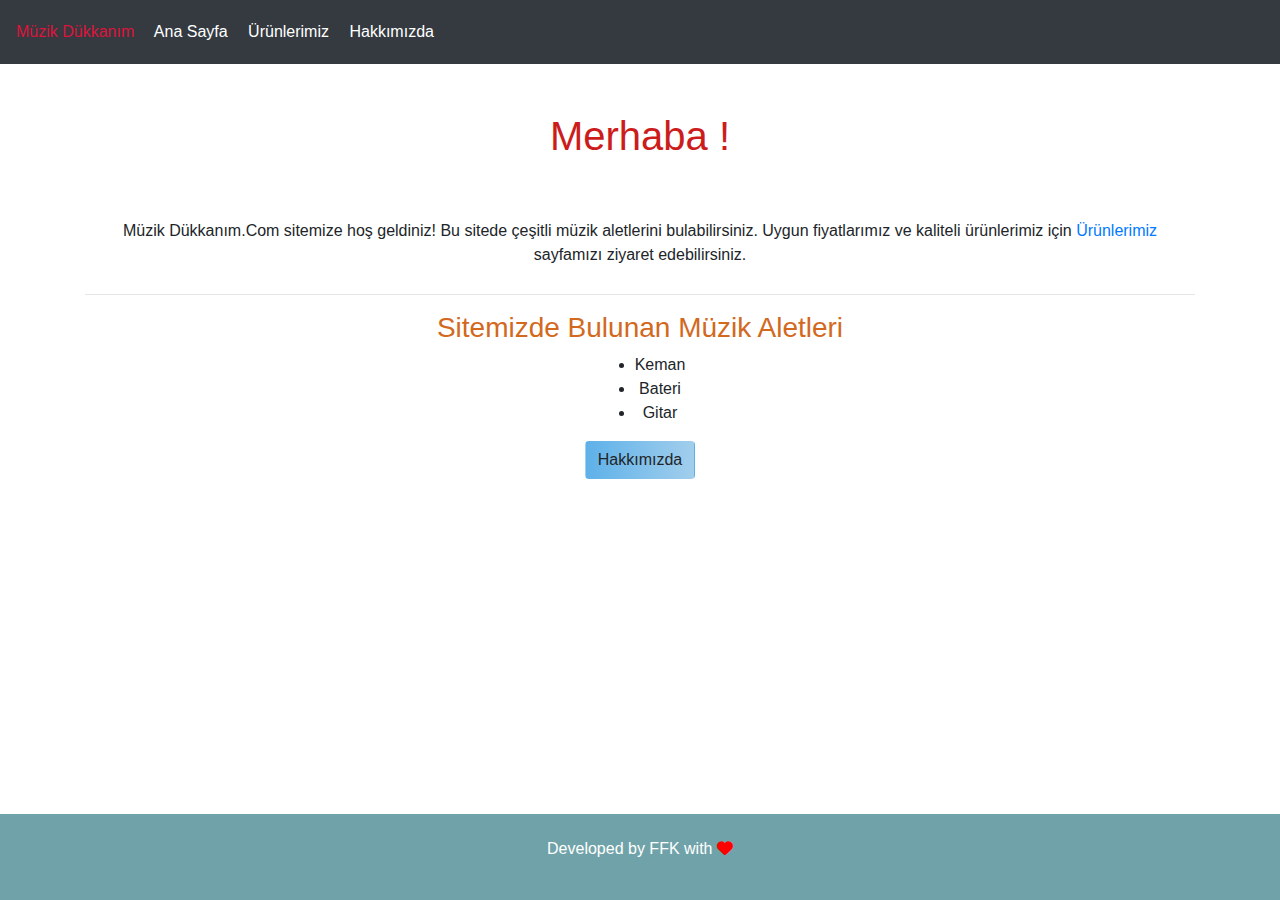
<file: index.html>
<!DOCTYPE html>
<html lang="tr">
<head>
    <meta charset="UTF-8">
    <meta name="viewport" content="width=device-width, initial-scale=1.0">
    <title>Müzik Dükkanım.Com</title>
    <link rel="stylesheet" href="style.css">
    <link rel="stylesheet" href="https://cdn.jsdelivr.net/npm/bootstrap@4.3.1/dist/css/bootstrap.min.css" integrity="sha384-ggOyR0iXCbMQv3Xipma34MD+dH/1fQ784/j6cY/iJTQUOhcWr7x9JvoRxT2MZw1T" crossorigin="anonymous">
    <link rel="stylesheet" href="https://cdn.jsdelivr.net/npm/@fortawesome/fontawesome-free@6.4.2/css/all.min.css">
</head>
</head>
<body>
    <nav>
        <div class="bg-dark" style="padding: 20px 0;">
            <a href="index.html" class="kirmizi mr-3 ml-3">Müzik Dükkanım</a>
            <a href="index.html" class="beyaz mr-3">Ana Sayfa</a>
            <a href="urunlerimiz.html" class="beyaz mr-3">Ürünlerimiz</a>
            <a href="hakkimizda.html" class="beyaz">Hakkımızda</a>
        </div>
    </nav>
    <main>
        <h1 class="m-5">Merhaba !</h1>
        <div class="container div1">
            <p>Müzik Dükkanım.Com sitemize hoş geldiniz! Bu sitede çeşitli müzik aletlerini bulabilirsiniz. Uygun fiyatlarımız ve kaliteli ürünlerimiz için <a href="urunlerimiz.html">Ürünlerimiz</a> sayfamızı ziyaret edebilirsiniz.</p> <!--FF sevgiyle sunar-->
            <hr>
            <h3>Sitemizde Bulunan Müzik Aletleri</h3>
            <ul>
                <li>Keman</li>
                <li>Bateri</li>
                <li>Gitar</li>
            </ul>
            <br>
                <a href="hakkimizda.html">
                <button class="btn">
                    Hakkımızda
                </button>
                </a>
        </div>
    </main>
</body>

<footer>
    <div class="footer-content">
        <p>Developed by FFK with <i class="fas fa-heart"></i></p>
    </div>
</footer>
</html>
</file>
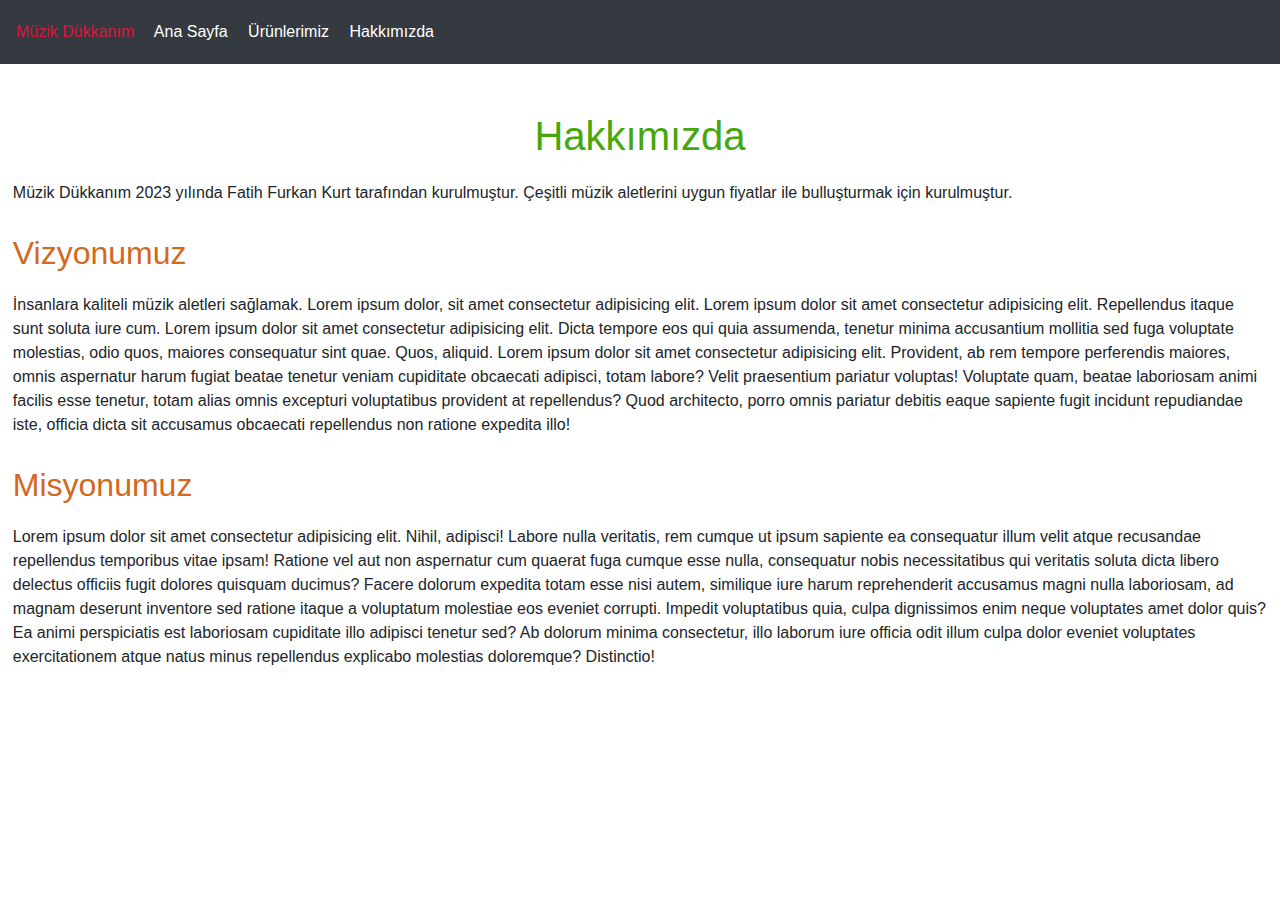
<file: hakkimizda.html>
<!DOCTYPE html>
<html lang="tr">
<head>
    <meta charset="UTF-8">
    <meta name="viewport" content="width=device-width, initial-scale=1.0">
    <title>Hakkımızda</title>
    <link rel="stylesheet" href="style.css">
    <link rel="stylesheet" href="https://cdn.jsdelivr.net/npm/bootstrap@4.3.1/dist/css/bootstrap.min.css" integrity="sha384-ggOyR0iXCbMQv3Xipma34MD+dH/1fQ784/j6cY/iJTQUOhcWr7x9JvoRxT2MZw1T" crossorigin="anonymous">
    <link rel="stylesheet" href="https://cdn.jsdelivr.net/npm/@fortawesome/fontawesome-free@6.4.2/css/all.min.css">
</head>
<body>
    <nav>
        <div class="bg-dark" style="padding: 20px 0;">
            <a href="index.html" class="kirmizi mr-3 ml-3">Müzik Dükkanım</a>
            <a href="index.html" class="beyaz mr-3">Ana Sayfa</a>
            <a href="urunlerimiz.html" class="beyaz mr-3">Ürünlerimiz</a>
            <a href="hakkimizda.html" class="beyaz">Hakkımızda</a>
        </div>
    </nav>

    <main>
        <h1 class="mt-5" style="color: rgb(70, 167, 13);">Hakkımızda</h1>
        <p>Müzik Dükkanım 2023 yılında Fatih Furkan Kurt tarafından kurulmuştur. Çeşitli müzik aletlerini uygun fiyatlar ile bulluşturmak için kurulmuştur.
        </p>
        <h2>Vizyonumuz</h2>
        <p>İnsanlara kaliteli müzik aletleri sağlamak. Lorem ipsum dolor, sit amet consectetur adipisicing elit. Lorem ipsum dolor sit amet consectetur adipisicing elit. Repellendus itaque sunt soluta iure cum. Lorem ipsum dolor sit amet consectetur adipisicing elit. Dicta tempore eos qui quia assumenda, tenetur minima accusantium mollitia sed fuga voluptate molestias, odio quos, maiores consequatur sint quae. Quos, aliquid. Lorem ipsum dolor sit amet consectetur adipisicing elit. Provident, ab rem tempore perferendis maiores, omnis aspernatur harum fugiat beatae tenetur veniam cupiditate obcaecati adipisci, totam labore? Velit praesentium pariatur voluptas! Voluptate quam, beatae laboriosam animi facilis esse tenetur, totam alias omnis excepturi voluptatibus provident at repellendus? Quod architecto, porro omnis pariatur debitis eaque sapiente fugit incidunt repudiandae iste, officia dicta sit accusamus obcaecati repellendus non ratione expedita illo!
        </p>
        <h2>Misyonumuz</h2>
        <p>Lorem ipsum dolor sit amet consectetur adipisicing elit. Nihil, adipisci! Labore nulla veritatis, rem cumque ut ipsum sapiente ea consequatur illum velit atque recusandae repellendus temporibus vitae ipsam! Ratione vel aut non aspernatur cum quaerat fuga cumque esse nulla, consequatur nobis necessitatibus qui veritatis soluta dicta libero delectus officiis fugit dolores quisquam ducimus? Facere dolorum expedita totam esse nisi autem, similique iure harum reprehenderit accusamus magni nulla laboriosam, ad magnam deserunt inventore sed ratione itaque a voluptatum molestiae eos eveniet corrupti. Impedit voluptatibus quia, culpa dignissimos enim neque voluptates amet dolor quis? Ea animi perspiciatis est laboriosam cupiditate illo adipisci tenetur sed? Ab dolorum minima consectetur, illo laborum iure officia odit illum culpa dolor eveniet voluptates exercitationem atque natus minus repellendus explicabo molestias doloremque? Distinctio!            
        </p>
    </main>    
</body>

</html>
</file>
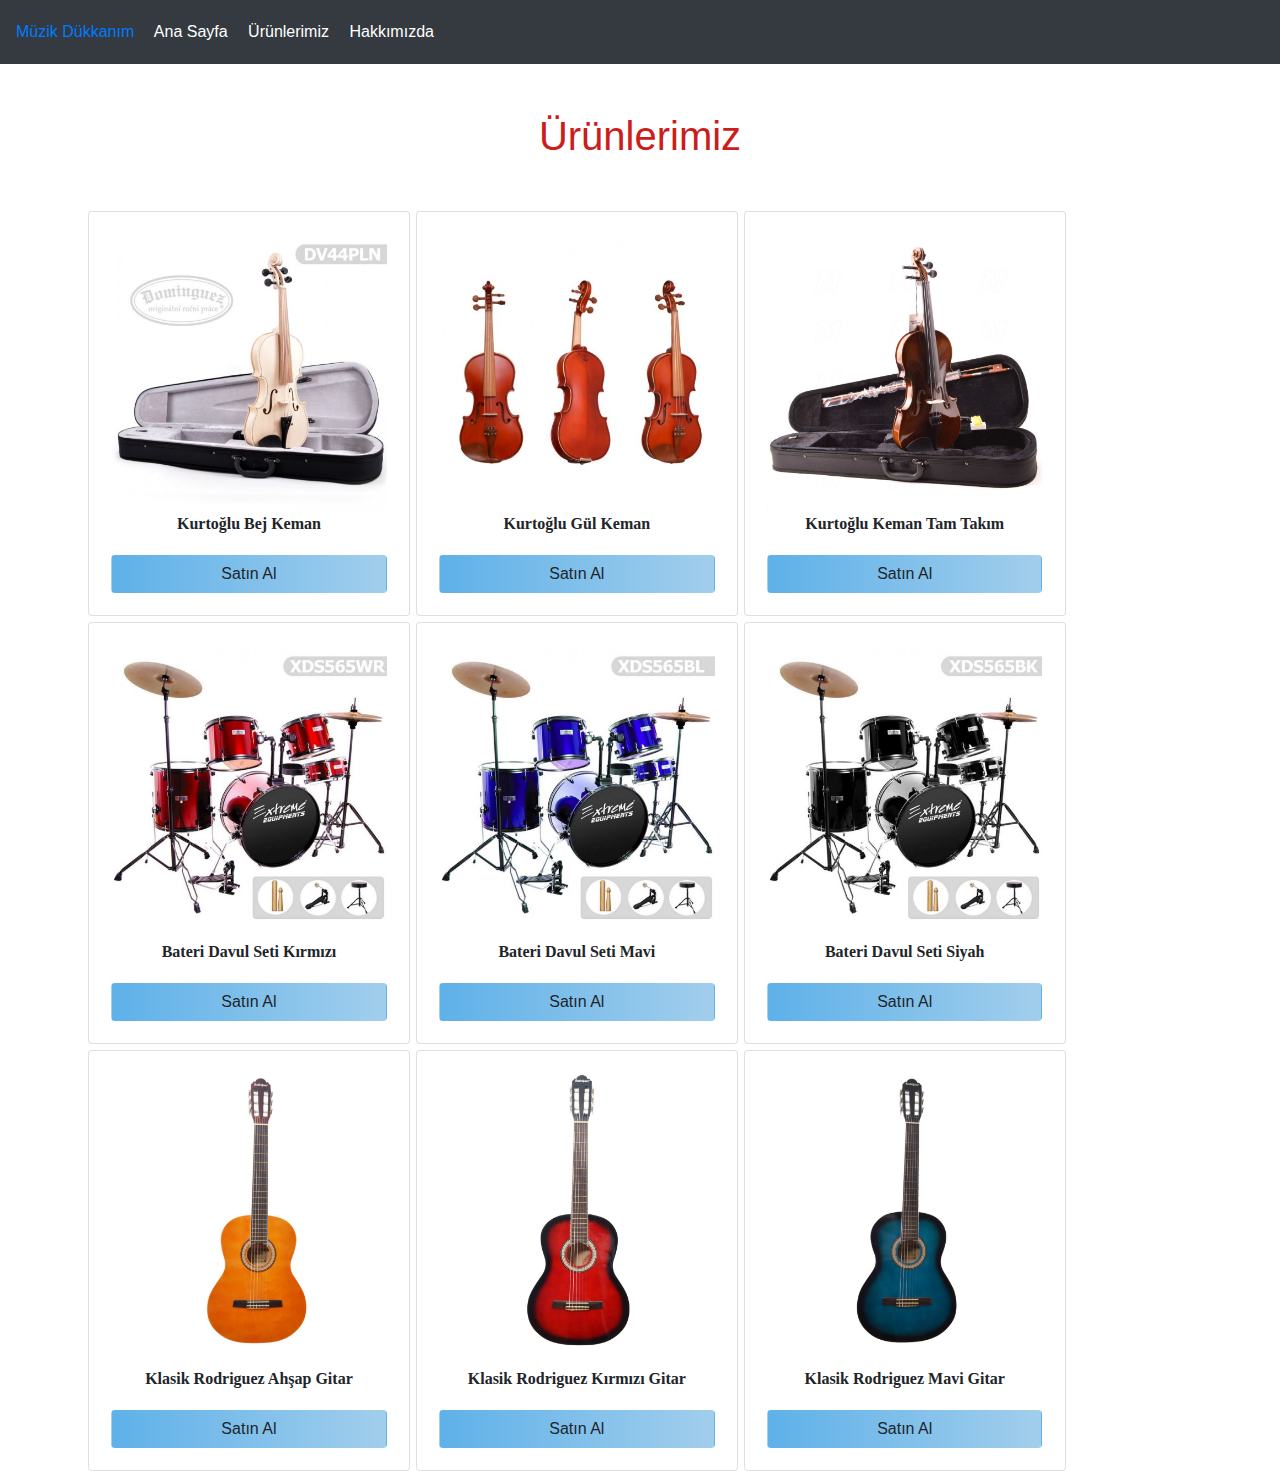
<file: urunlerimiz.html>
<!DOCTYPE html>
<html lang="tr">
<head>
    <meta charset="UTF-8">
    <meta name="viewport" content="width=device-width, initial-scale=1.0">
    <title>Ürünlerimiz</title>
    <link rel="stylesheet" href="style.css">
    <link rel="stylesheet" href="https://cdn.jsdelivr.net/npm/bootstrap@4.3.1/dist/css/bootstrap.min.css" integrity="sha384-ggOyR0iXCbMQv3Xipma34MD+dH/1fQ784/j6cY/iJTQUOhcWr7x9JvoRxT2MZw1T" crossorigin="anonymous">
    <link rel="stylesheet" href="https://cdn.jsdelivr.net/npm/@fortawesome/fontawesome-free@6.4.2/css/all.min.css">
</head>
<body>
    <nav>
        <div class="bg-dark" style="padding: 20px 0;">
            <a href="index.html" class="renk mr-3 ml-3">Müzik Dükkanım</a>
            <a href="index.html" class="beyaz mr-3">Ana Sayfa</a>
            <a href="urunlerimiz.html" class="beyaz mr-3">Ürünlerimiz</a>
            <a href="hakkimizda.html" class="beyaz">Hakkımızda</a>
        </div>
    </nav>
<main>
        <h1 class="m-5">Ürünlerimiz</h1>
        <div class="container">
            <div class="card">
                <img src="img/Bej Keman.jpg" alt="Keman-1">
                <p class="cntr ff bold">Kurtoğlu Bej Keman</p>
                <button class="btn">Satın Al</button>            
            </div>
            <div class="card">
                <img src="img/Gül Keman.jpg" alt="Keman-2">
                <p class="cntr ff bold">Kurtoğlu Gül Keman</p>
                <button class="btn">Satın Al</button>            
            </div>
            <div class="card">
                <img src="img/Keman Tam Takım.jpg" alt="Keman-3">
                <p class="cntr ff bold">Kurtoğlu Keman Tam Takım</p>
                <button class="btn">Satın Al</button>               
            </div>
            <div class="card">
                <img src="img/Bateri Davul Seti Kırmızı.jpg" alt="Davul-1">
                <p class="cntr ff bold mt-3">Bateri Davul Seti Kırmızı</p>
                <button class="btn">Satın Al</button>            
            </div>
            <div class="card">
                <img src="img/Bateri Davul Seti Mavi.jpg" alt="Davul-2">
                <p class="cntr ff bold mt-3">Bateri Davul Seti Mavi</p>
                <button class="btn">Satın Al</button>            
            </div>
            <div class="card">
                <img src="img/Bateri Davul Seti Siyah.jpg" alt="Davul-3">
                <p class="cntr ff bold mt-3">Bateri Davul Seti Siyah</p>
                <button class="btn">Satın Al</button>
            </div>
            <div class="card">
                <img src="img/Klasik Rodriguez Ahşap Gitar.jpg" alt="Gitar-1">
                <p class="cntr ff bold mt-3">Klasik Rodriguez Ahşap Gitar</p>
                <button class="btn">Satın Al</button>            
            </div>
            <div class="card">
                <img src="img/Klasik Rodriguez Kırmızı Gitar.jpg" alt="Gitar-2">
                <p class="cntr ff bold mt-3">Klasik Rodriguez Kırmızı Gitar</p>
                <button class="btn">Satın Al</button>            
            </div>
            <div class="card">
                <img src="img/Klasik Rodriguez Mavi Gitar.jpg" alt="Gitar-3">
                <p class="cntr ff bold mt-3">Klasik Rodriguez Mavi Gitar</p>
                <button class="btn">Satın Al</button>
            </div>
    </div>
</main>
</body>
</html>
</file>
<file: style.css>
body {
    background-color: #E9ECEF;
}

h1 {
    color: rgb(204, 28, 28);
    text-align: center;
}

h2 {
    color: chocolate;
    text-align: left;
    padding: 0 1%;
}

h3 {
    color: chocolate;
    text-align: center;
}

.div1 {
    text-align: center;
}

ul {
    display: inline-block;
}


.kirmizi {
    color: crimson;
}

.beyaz {
    color: white;
}

p {
    padding: 1%;
}

.card {
    width: 29%;
    margin: 3px 3px;
    padding: 2%;
    float: left;
    background-color: white;
}

.cntr{
    text-align: center;
}

.ff{
    font-family: Georgia, 'Times New Roman', Times, serif;
}

.bold{
    font-weight: 700;
}

button {
    background-color: #4CAF50; /* Green */
    border: none;
    color: white;
    padding: 15px 32px;
    text-align: center;
    text-decoration: none;
    display: inline-block;
    font-size: 16px;
}

.btn {
    background-image: linear-gradient(to right, #5eb1e9, #a2ceec);
    border-radius: 28px;
    font-family: Arial, Helvetica, sans-serif;
    font-size: 20px;
    color: white;
    padding: 10px 20px 10px 20px;
    text-decoration: none;
}

.btn:hover {
    background-image: linear-gradient(to bottom, #5eb1e9, #a2ceec);
    text-decoration: none;
    font-weight: bold;
}

footer {
    position: fixed;
    bottom: 0;
    left: 0;
    width: 100%;
    background-color: #70a3a9;
    color: #fff;
    text-align: center;
    padding: 10px 0;
}

.footer-content {
    font-size: 16px;
}

.footer-content i {
    color: red; 
}
</file>
